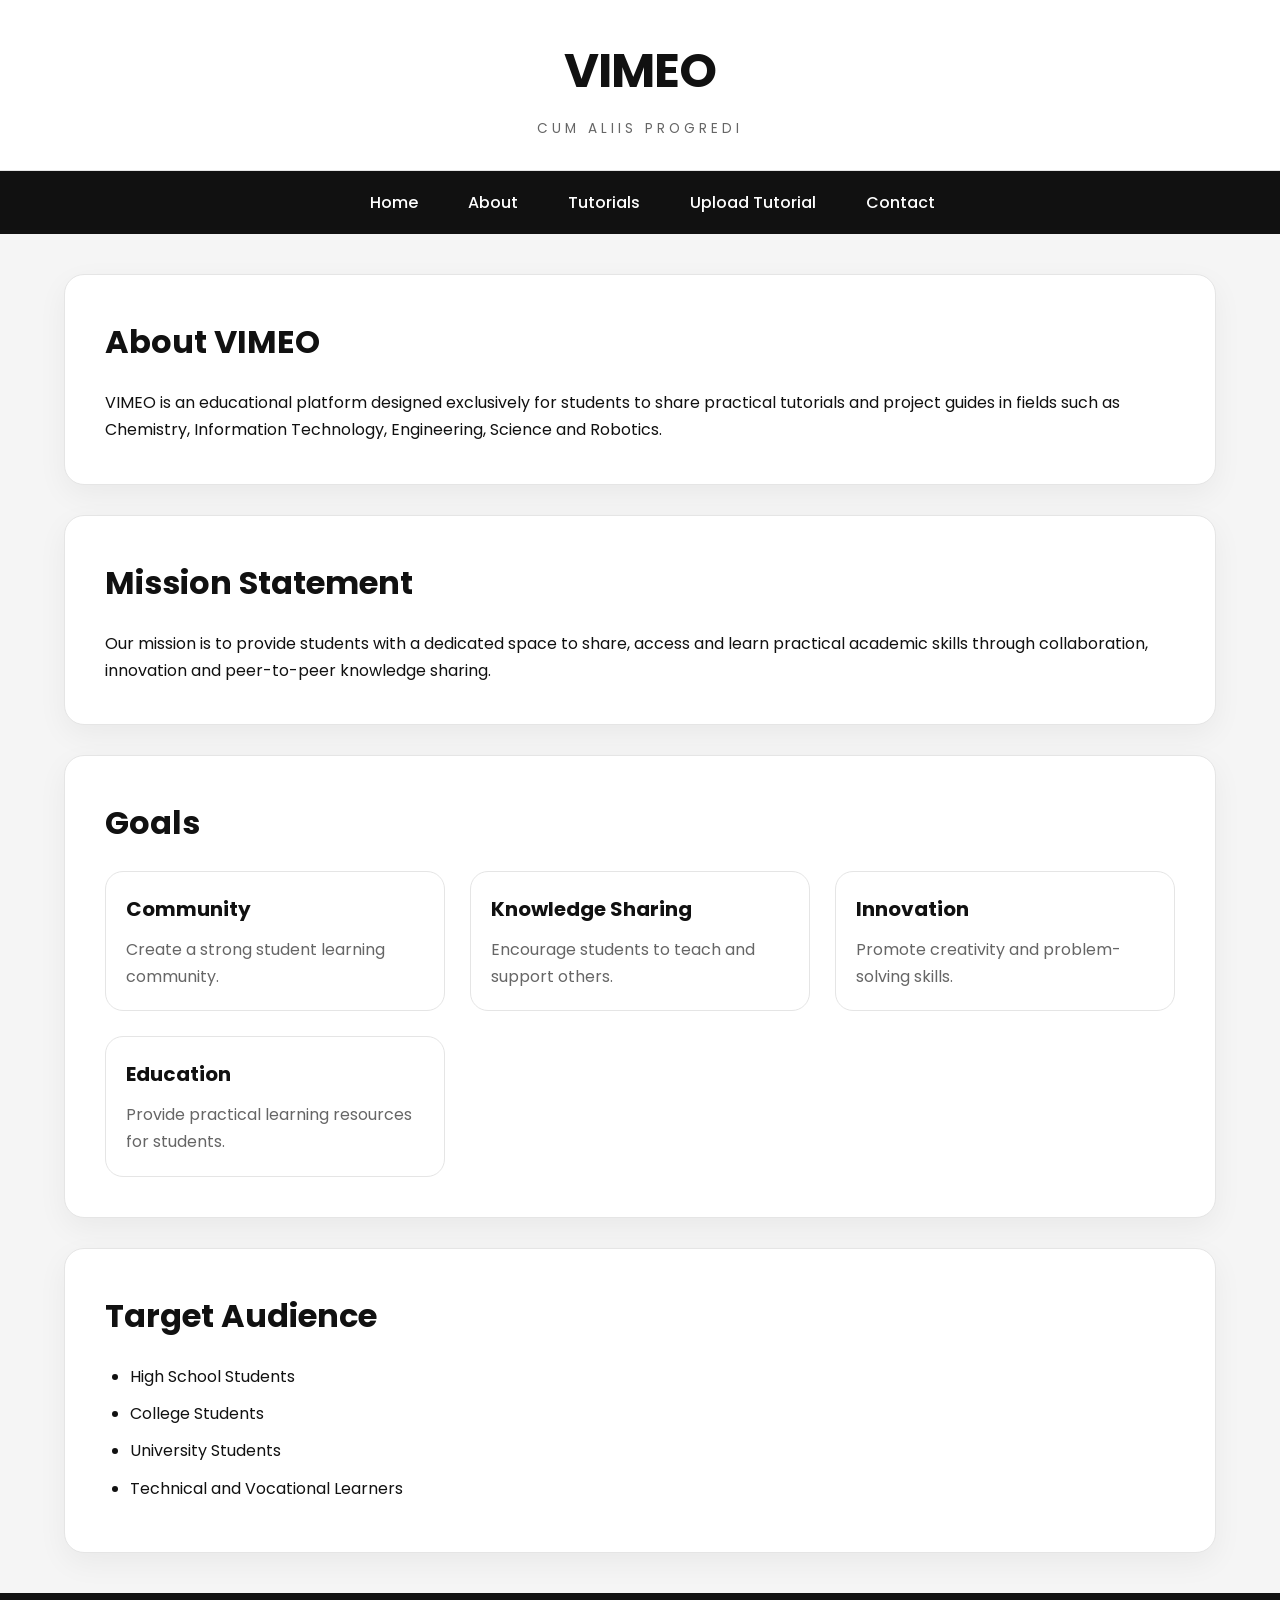
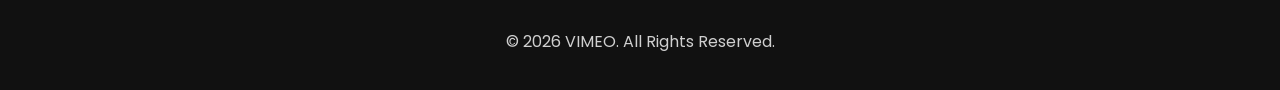
<file: about.html>
<!DOCTYPE html>
<html lang="en">
<head>
    <meta charset="UTF-8">
    <meta name="viewport" content="width=device-width, initial-scale=1.0">
    <title>About | VIMEO</title>
    <link rel="stylesheet" href="css/style.css">
    <link rel="preconnect" href="https://fonts.googleapis.com">
    <link rel="preconnect" href="https://fonts.gstatic.com" crossorigin>
    <link href="https://fonts.googleapis.com/css2?family=Poppins:wght@300;400;500;600;700&display=swap" rel="stylesheet">
</head>
<body>
<header>
    <h1>VIMEO</h1>
    <p>Cum aliis progredi</p>
</header>
<nav>
    <ul>
        <li><a href="index.html">Home</a></li>
        <li><a href="about.html">About</a></li>
        <li><a href="tutorials.html">Tutorials</a></li>
        <li><a href="upload.html">Upload Tutorial</a></li>
        <li><a href="contact.html">Contact</a></li>
    </ul>
</nav>
<main>
    <section>
        <h2>About VIMEO</h2>
        <p>
            VIMEO is an educational platform designed
            exclusively for students to share practical tutorials and
            project guides in fields such as Chemistry, Information
            Technology, Engineering, Science and Robotics.
        </p>
    </section>
    <section>
        <h2>Mission Statement</h2>
        <p>
            Our mission is to provide students with a dedicated space
            to share, access and learn practical academic skills
            through collaboration, innovation and peer-to-peer
            knowledge sharing.
        </p>
    </section>
    <section>
        <h2>Goals</h2>
        <div class="categories">
            <div class="card">
                <h3>Community</h3>
                <p>Create a strong student learning community.</p>
            </div>
            <div class="card">
                <h3>Knowledge Sharing</h3>
                <p>Encourage students to teach and support others.</p>
            </div>
            <div class="card">
                <h3>Innovation</h3>
                <p>Promote creativity and problem-solving skills.</p>
            </div>
            <div class="card">
                <h3>Education</h3>
                <p>Provide practical learning resources for students.</p>
            </div>
        </div>
    </section>
    <section>
        <h2>Target Audience</h2>
        <ul>
            <li>High School Students</li>
            <li>College Students</li>
            <li>University Students</li>
            <li>Technical and Vocational Learners</li>
        </ul>
    </section>
</main>
<footer>
    <p>&copy; 2026 VIMEO. All Rights Reserved.</p>
</footer>
</body>
</html>
</file>
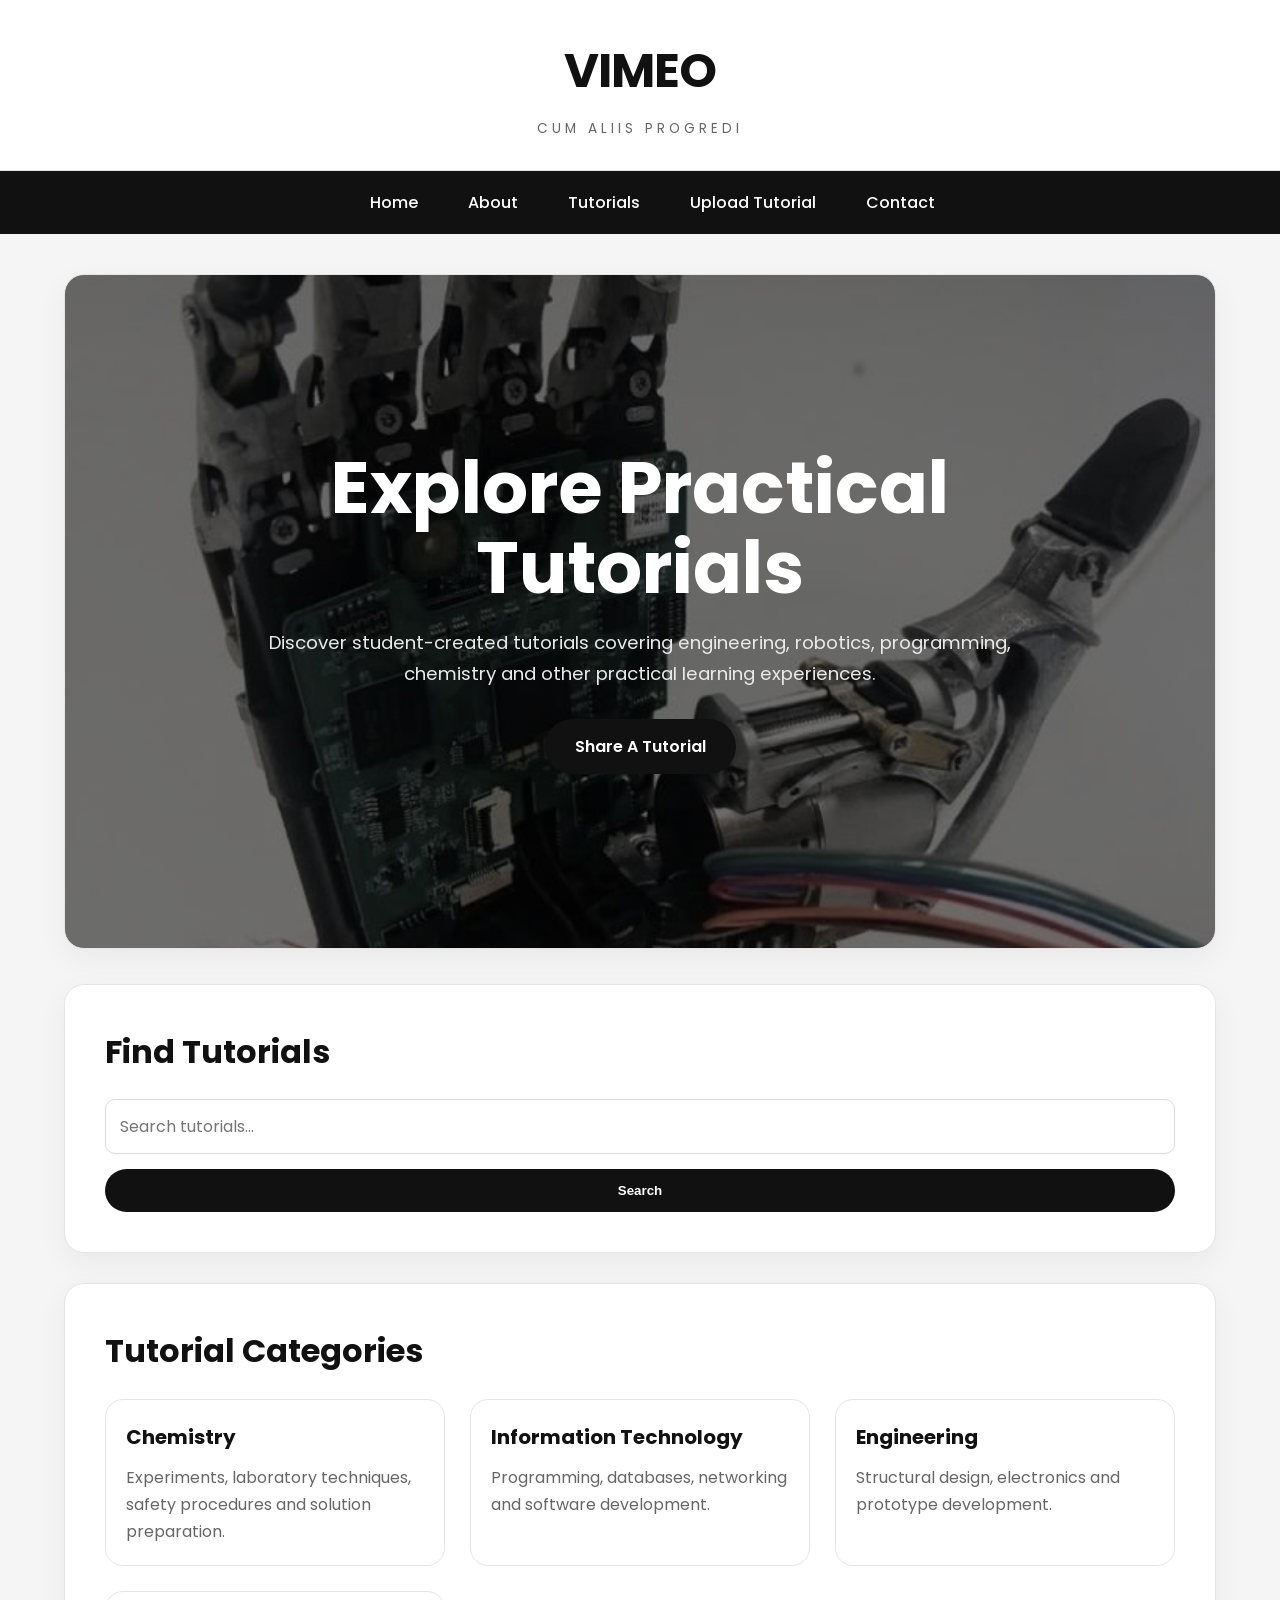
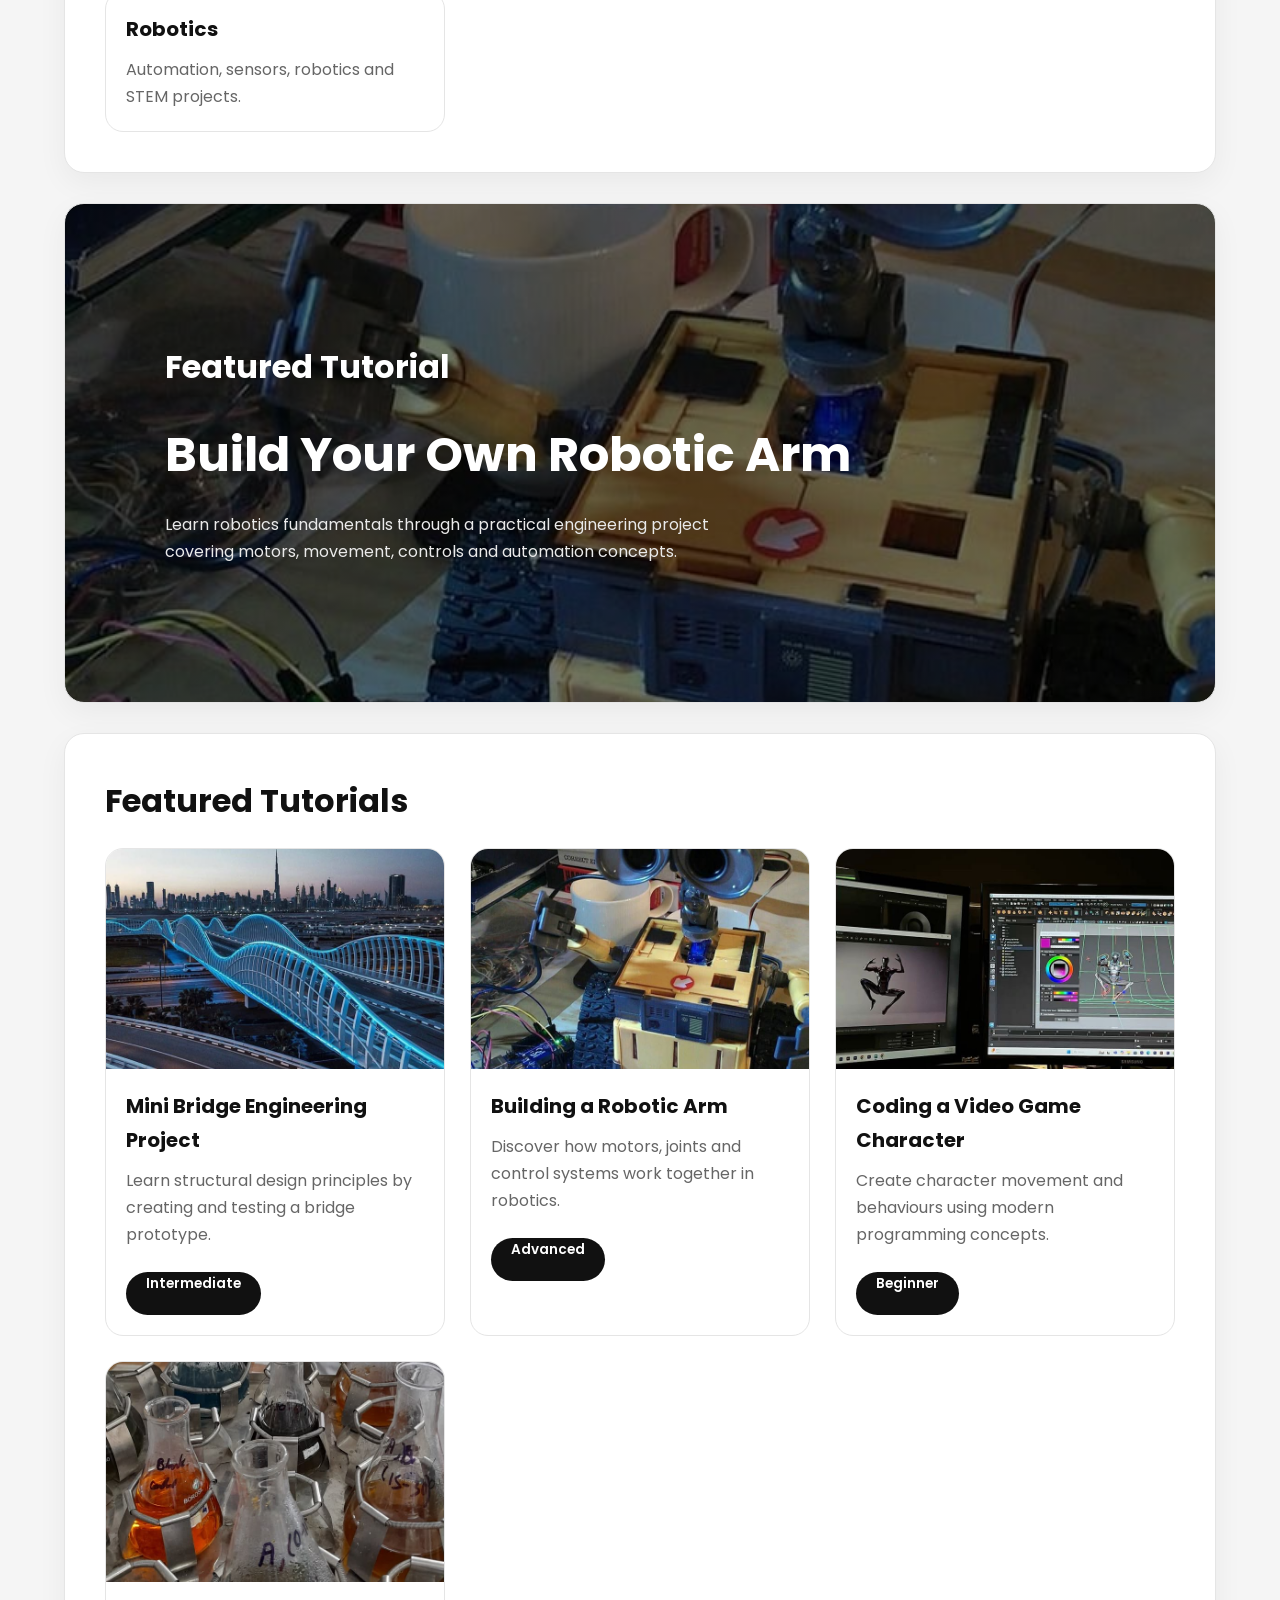
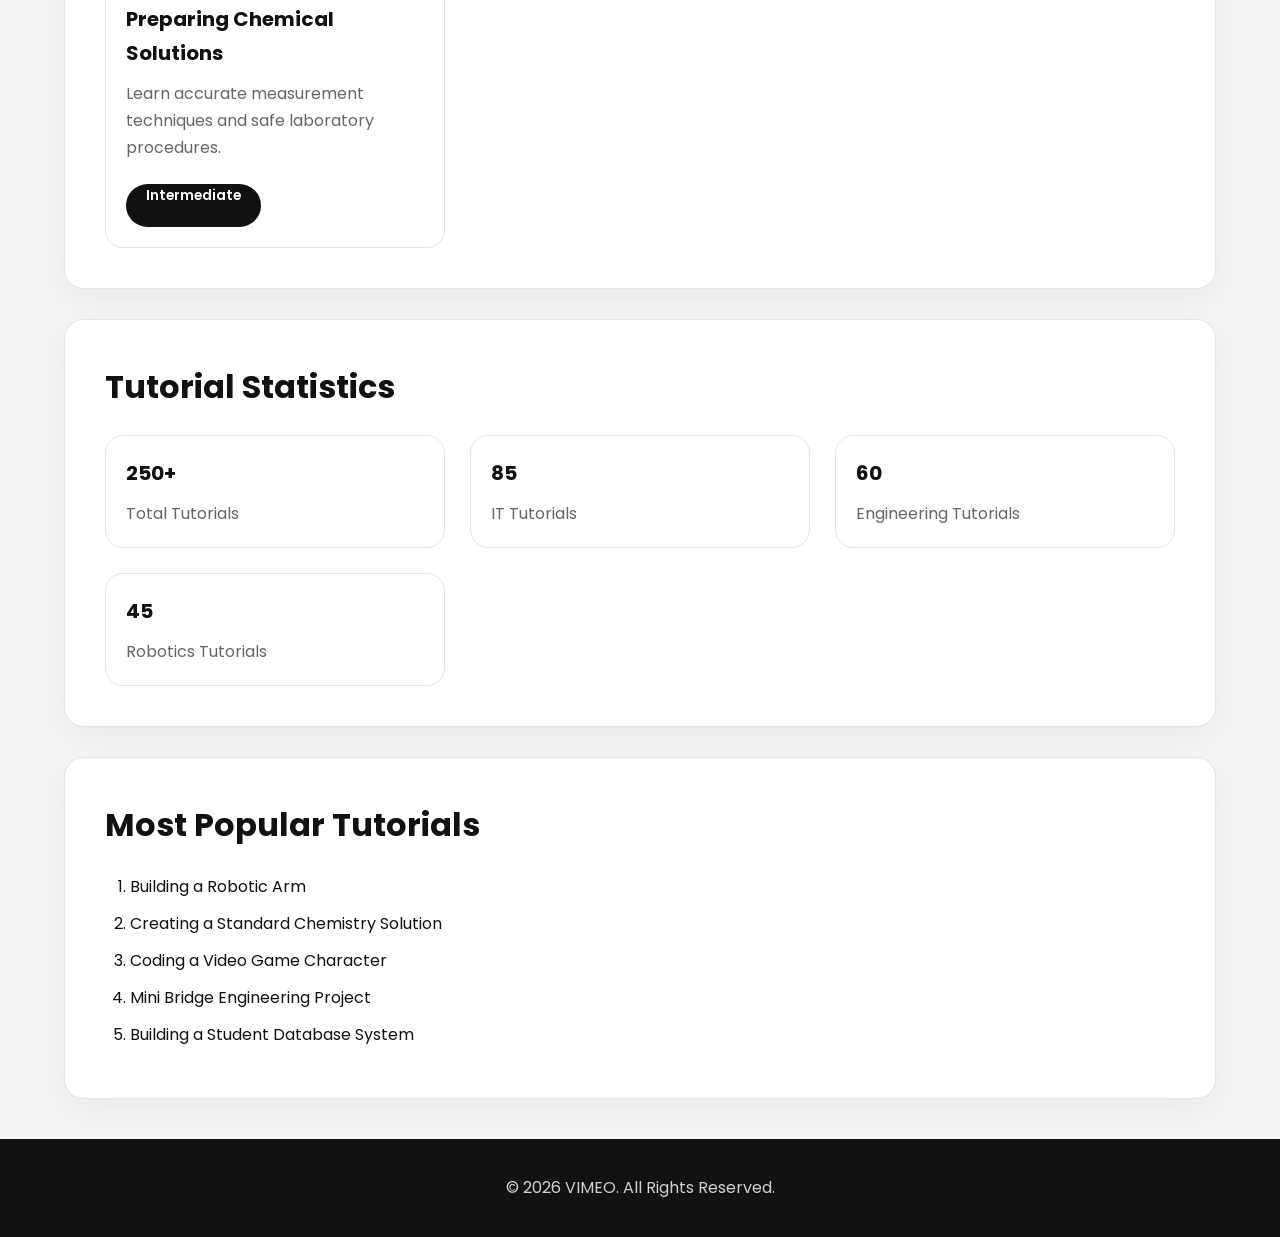
<file: tutorials.html>
<!DOCTYPE html>
<html lang="en">
<head>
    <meta charset="UTF-8">
    <meta name="viewport" content="width=device-width, initial-scale=1.0">
    <title>VIMEO | Tutorials</title>
    <link rel="stylesheet" href="css/style.css">
    <link rel="preconnect" href="https://fonts.googleapis.com">
    <link rel="preconnect" href="https://fonts.gstatic.com" crossorigin>
    <link href="https://fonts.googleapis.com/css2?family=Poppins:wght@300;400;500;600;700&display=swap" rel="stylesheet">
</head>
<body>
<header>
    <h1>VIMEO</h1>
    <p>cum aliis progredi</p>
</header>
<nav>
    <ul>
        <li><a href="index.html">Home</a></li>
        <li><a href="about.html">About</a></li>
        <li><a href="tutorials.html">Tutorials</a></li>
        <li><a href="upload.html">Upload Tutorial</a></li>
        <li><a href="contact.html">Contact</a></li>
    </ul>
</nav>
<main>
    <section class="hero">
        <div class="hero-content">
            <h2>Explore Practical Tutorials</h2>
            <p>
                Discover student-created tutorials covering
                engineering, robotics, programming, chemistry
                and other practical learning experiences.
            </p>
            <a href="upload.html" class="button">
                Share A Tutorial
            </a>
        </div>
    </section>
    <section>
        <h2>Find Tutorials</h2>
        <form>
            <input
                type="text"
                placeholder="Search tutorials...">
            <button type="submit">
                Search
            </button>
        </form>
    </section>
    <section>
        <h2>Tutorial Categories</h2>
        <div class="categories">
            <div class="card">
                <h3>Chemistry</h3>
                <p>
                    Experiments, laboratory techniques,
                    safety procedures and solution preparation.
                </p>
            </div>
            <div class="card">
                <h3>Information Technology</h3>
                <p>
                    Programming, databases,
                    networking and software development.
                </p>
            </div>
            <div class="card">
                <h3>Engineering</h3>
                <p>
                    Structural design, electronics
                    and prototype development.
                </p>
            </div>
            <div class="card">
                <h3>Robotics</h3>
                <p>
                    Automation, sensors,
                    robotics and STEM projects.
                </p>
            </div>
        </div>
    </section>
    <section class="featured-tutorial">
        <div class="featured-content">
            <h2>Featured Tutorial</h2>
            <h3>Build Your Own Robotic Arm</h3>
            <p>
                Learn robotics fundamentals through a practical
                engineering project covering motors, movement,
                controls and automation concepts.
            </p>
        </div>
    </section>
    <section>
        <h2>Featured Tutorials</h2>
        <div class="categories">
            <div class="card">
                <img src="images/bridge.jpg"
                     alt="Bridge Project">
                <h3>Mini Bridge Engineering Project</h3>
                <p>
                    Learn structural design principles by creating
                    and testing a bridge prototype.
                </p>
                <p class="difficulty">Intermediate</p>
            </div>
            <div class="card">
                <img src="images/robotic-arm.jpg"
                     alt="Robotic Arm">
                <h3>Building a Robotic Arm</h3>
                <p>
                    Discover how motors, joints and control
                    systems work together in robotics.
                </p>
                <p class="difficulty">Advanced</p>
            </div>
            <div class="card">
                <img src="images/game-dev.jpg"
                     alt="Game Development">
                <h3>Coding a Video Game Character</h3>
                <p>
                    Create character movement and behaviours
                    using modern programming concepts.
                </p>
                <p class="difficulty">Beginner</p>
            </div>
            <div class="card">
                <img src="images/chemistry-lab.jpg"
                     alt="Chemistry Lab">
                <h3>Preparing Chemical Solutions</h3>
                <p>
                    Learn accurate measurement techniques
                    and safe laboratory procedures.
                </p>
                <p class="difficulty">Intermediate</p>
            </div>
        </div>
    </section>
    <section>
        <h2>Tutorial Statistics</h2>
        <div class="categories">
            <div class="card">
                <h3>250+</h3>
                <p>Total Tutorials</p>
            </div>
            <div class="card">
                <h3>85</h3>
                <p>IT Tutorials</p>
            </div>
            <div class="card">
                <h3>60</h3>
                <p>Engineering Tutorials</p>
            </div>
            <div class="card">
                <h3>45</h3>
                <p>Robotics Tutorials</p>
            </div>
        </div>
    </section>
    <section>
        <h2>Most Popular Tutorials</h2>
        <ol>
            <li>Building a Robotic Arm</li>
            <li>Creating a Standard Chemistry Solution</li>
            <li>Coding a Video Game Character</li>
            <li>Mini Bridge Engineering Project</li>
            <li>Building a Student Database System</li>
        </ol>
    </section>
</main>
<footer>
    <p>&copy; 2026 VIMEO. All Rights Reserved.</p>
</footer>
</body>
</html>
</file>
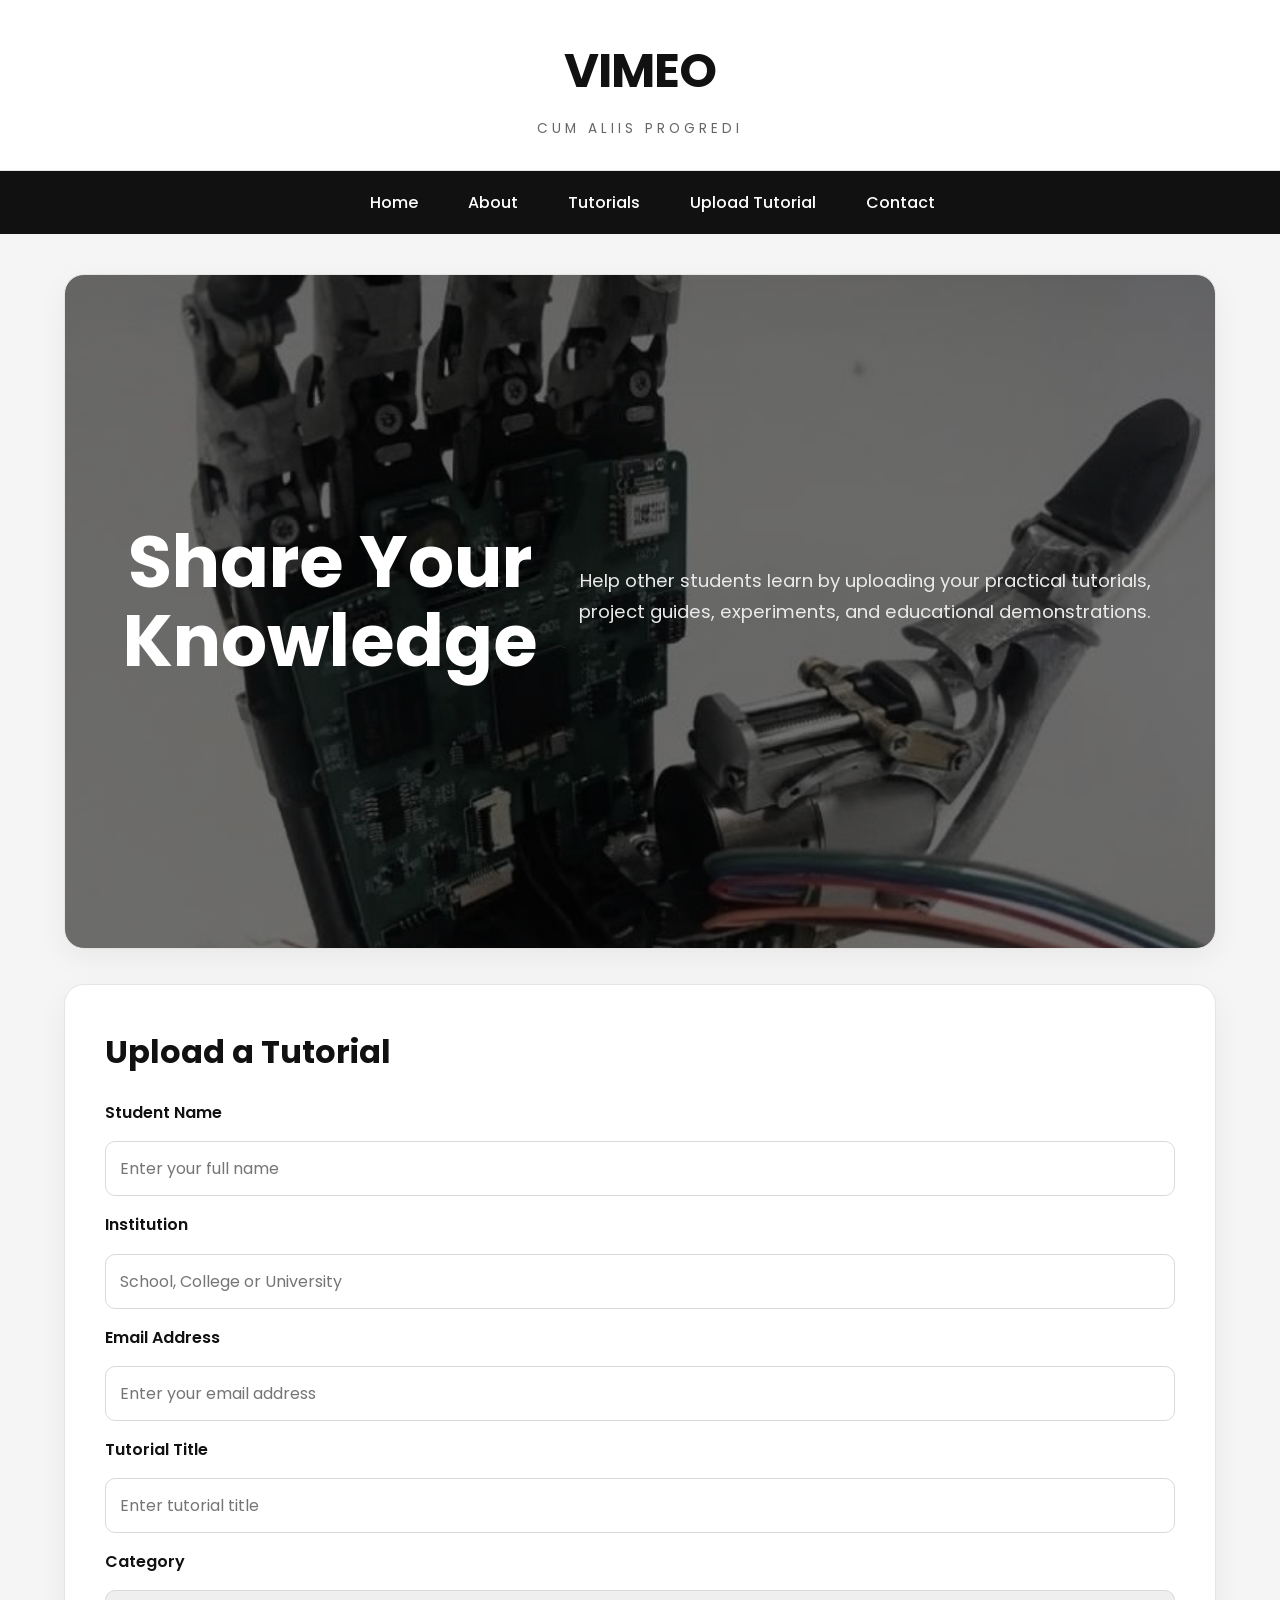
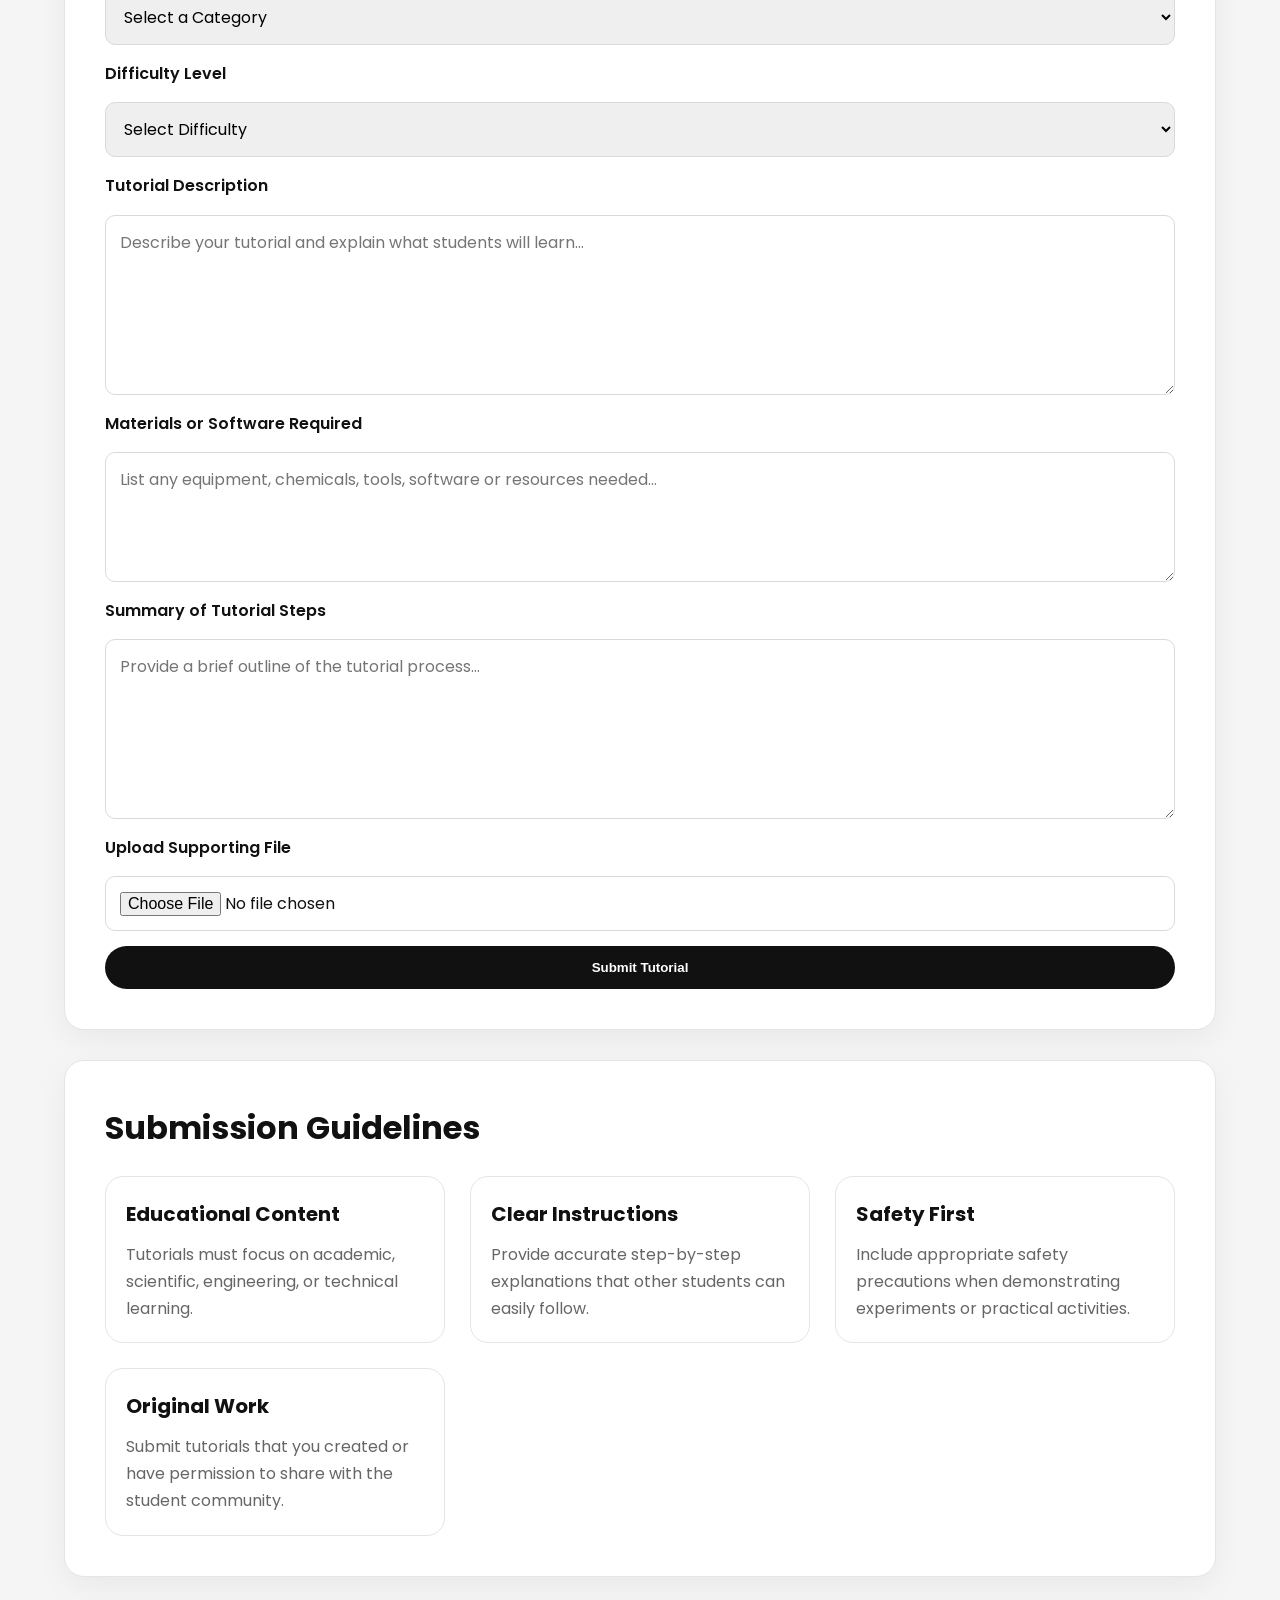
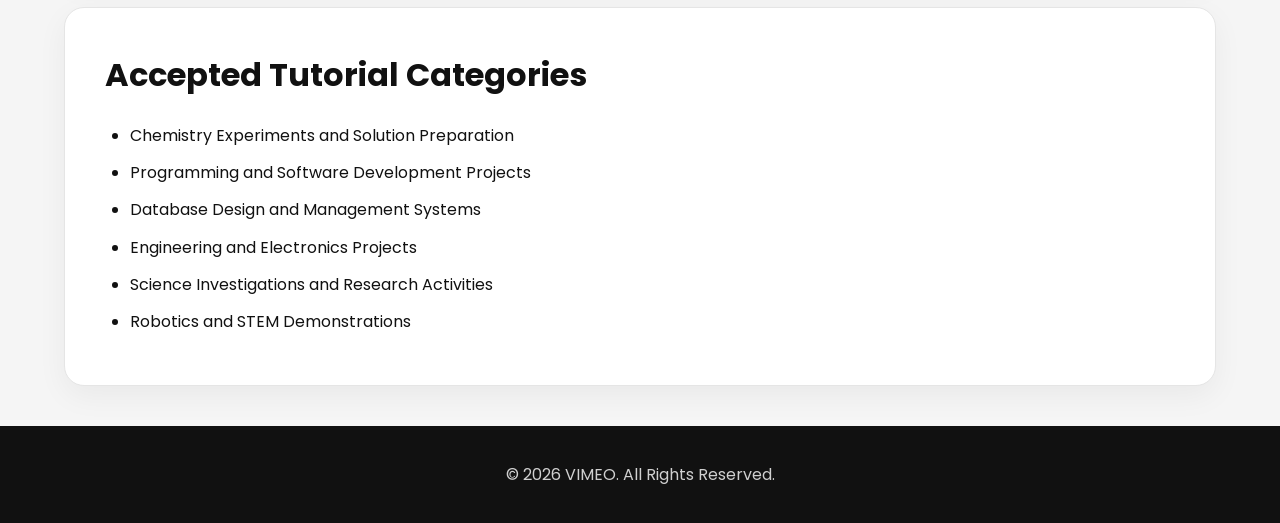
<file: upload.html>
<!DOCTYPE html>
<html lang="en">
<head>
    <meta charset="UTF-8">
    <meta name="viewport" content="width=device-width, initial-scale=1.0">
    <title>Upload Tutorial | VIMEO</title>
    <link rel="stylesheet" href="css/style.css">
    <link rel="preconnect" href="https://fonts.googleapis.com">
    <link rel="preconnect" href="https://fonts.gstatic.com" crossorigin>
    <link href="https://fonts.googleapis.com/css2?family=Poppins:wght@300;400;500;600;700&display=swap" rel="stylesheet">
</head>
<body>
<header>
    <h1>VIMEO</h1>
    <p>Cum aliis progredi</p>
</header>
<nav>
    <ul>
        <li><a href="index.html">Home</a></li>
        <li><a href="about.html">About</a></li>
        <li><a href="tutorials.html">Tutorials</a></li>
        <li><a href="upload.html">Upload Tutorial</a></li>
        <li><a href="contact.html">Contact</a></li>
    </ul>
</nav>
<main>
    <section class="hero">
        <h2>Share Your Knowledge</h2>
        <p>
            Help other students learn by uploading your practical tutorials,
            project guides, experiments, and educational demonstrations.
        </p>
    </section>
    <section>
        <h2>Upload a Tutorial</h2>
        <form action="#" method="post">
            <label for="studentName">Student Name</label>
            <input
                type="text"
                id="studentName"
                name="studentName"
                placeholder="Enter your full name"
                required>
            <label for="institution">Institution</label>
            <input
                type="text"
                id="institution"
                name="institution"
                placeholder="School, College or University"
                required>
            <label for="email">Email Address</label>
            <input
                type="email"
                id="email"
                name="email"
                placeholder="Enter your email address"
                required>
            <label for="title">Tutorial Title</label>
            <input
                type="text"
                id="title"
                name="title"
                placeholder="Enter tutorial title"
                required>
            <label for="category">Category</label>
            <select id="category" name="category" required>
                <option value="">Select a Category</option>
                <option>Chemistry</option>
                <option>Information Technology</option>
                <option>Engineering</option>
                <option>Science</option>
                <option>Robotics</option>
            </select>
            <label for="difficulty">Difficulty Level</label>
            <select id="difficulty" name="difficulty" required>
                <option value="">Select Difficulty</option>
                <option>Beginner</option>
                <option>Intermediate</option>
                <option>Advanced</option>
            </select>
            <label for="description">Tutorial Description</label>
            <textarea
                id="description"
                name="description"
                rows="6"
                placeholder="Describe your tutorial and explain what students will learn..."
                required></textarea>
            <label for="materials">Materials or Software Required</label>
            <textarea
                id="materials"
                name="materials"
                rows="4"
                placeholder="List any equipment, chemicals, tools, software or resources needed..."></textarea>
            <label for="steps">Summary of Tutorial Steps</label>
            <textarea
                id="steps"
                name="steps"
                rows="6"
                placeholder="Provide a brief outline of the tutorial process..."
                required></textarea>
            <label for="fileUpload">Upload Supporting File</label>
            <input
                type="file"
                id="fileUpload"
                name="fileUpload">
            <button type="submit">Submit Tutorial</button>
        </form>
    </section>
    <section>
        <h2>Submission Guidelines</h2>
        <div class="categories">
            <div class="card">
                <h3>Educational Content</h3>
                <p>
                    Tutorials must focus on academic, scientific,
                    engineering, or technical learning.
                </p>
            </div>
            <div class="card">
                <h3>Clear Instructions</h3>
                <p>
                    Provide accurate step-by-step explanations that
                    other students can easily follow.
                </p>
            </div>
            <div class="card">
                <h3>Safety First</h3>
                <p>
                    Include appropriate safety precautions when
                    demonstrating experiments or practical activities.
                </p>
            </div>
            <div class="card">
                <h3>Original Work</h3>
                <p>
                    Submit tutorials that you created or have permission
                    to share with the student community.
                </p>
            </div>
        </div>
    </section>
    <section>
        <h2>Accepted Tutorial Categories</h2>
        <ul>
            <li>Chemistry Experiments and Solution Preparation</li>
            <li>Programming and Software Development Projects</li>
            <li>Database Design and Management Systems</li>
            <li>Engineering and Electronics Projects</li>
            <li>Science Investigations and Research Activities</li>
            <li>Robotics and STEM Demonstrations</li>
        </ul>
    </section>
</main>
<footer>
    <p>&copy; 2026 VIMEO. All Rights Reserved.</p>
</footer>
</body>
</html>
</file>
<file: css/style.css>
/* ==========================
   VIMEO - MODERN STYLESHEET
   ========================== */
/* RESET */
*{
    margin:0;
    padding:0;
    box-sizing:border-box;
}
/* BODY */
body{
    font-family:'Poppins',sans-serif;
    background:#F5F5F5;
    color:#111111;
    line-height:1.7;
}
/* MAIN CONTAINER */
main{
    width:90%;
    max-width:1200px;
    margin:40px auto;
}
/* HEADER */
header{
    background:#FFFFFF;
    text-align:center;
    padding:30px 20px;
    border-bottom:1px solid #E5E5E5;
}
header h1{
    font-size:3rem;
    font-weight:700;
    letter-spacing:-1px;
    color:#111111;
}
header p{
    color:#666666;
    text-transform:uppercase;
    letter-spacing:4px;
    font-size:0.85rem;
    margin-top:5px;
}
/* NAVIGATION */
nav{
    background:#111111;
    position:sticky;
    top:0;
    z-index:1000;
}
nav ul{
    list-style:none;
    display:flex;
    justify-content:center;
    flex-wrap:wrap;
}
nav li{
    margin:0;
}
nav a{
    display:block;
    color:white;
    text-decoration:none;
    padding:18px 25px;
    font-weight:500;
    transition:0.3s;
}
nav a:hover{
    background:#222222;
}
/* HERO SECTION */
.hero{
    min-height:75vh;
    display:flex;
    justify-content:center;
    align-items:center;
    text-align:center;
    background:
    linear-gradient(
    rgba(0,0,0,0.55),
    rgba(0,0,0,0.55)
    ),
    url("../images/image1.jpg");
    background-size:cover;
    background-position:center;
    border-radius:20px;
    color:white;
    margin-bottom:35px;
}
.hero-content{
    max-width:850px;
    padding:40px;
}
.hero h2{
    font-size:4.5rem;
    line-height:1.1;
    margin-bottom:20px;
    color:white;
}
.hero p{
    color:#EAEAEA;
    font-size:1.15rem;
    margin-bottom:30px;
}
/* BUTTONS */
.button,
button{
    display:inline-block;
    background:#111111;
    color:white;
    text-decoration:none;
    padding:14px 30px;
    border-radius:999px;
    border:none;
    font-weight:600;
    cursor:pointer;
    transition:0.3s;
}
.button:hover,
button:hover{
    background:#2D2D2D;
    transform:translateY(-2px);
}
/* GENERAL SECTIONS */
section{
    background:white;
    padding:40px;
    border-radius:20px;
    border:1px solid #E5E5E5;
    margin-bottom:30px;
    box-shadow:0 10px 30px rgba(0,0,0,0.05);
}
section h2{
    font-size:2rem;
    margin-bottom:20px;
}
/* CATEGORY GRID */
.categories{
    display:grid;
    grid-template-columns:repeat(auto-fit,minmax(250px,1fr));
    gap:25px;
}
/* CARDS */
.card{
    background:white;
    border:1px solid #E5E5E5;
    border-radius:18px;
    overflow:hidden;
    transition:0.3s;
}
.card:hover{
    transform:translateY(-5px);
    box-shadow:0 15px 35px rgba(0,0,0,0.08);
}
.card img{
    width:100%;
    height:220px;
    object-fit:cover;
    transition:0.4s;
}
.card:hover img{
    transform:scale(1.05);
}
.card h3{
    padding:20px 20px 10px;
    font-size:1.25rem;
}
.card p{
    padding:0 20px 20px;
    color:#666666;
}
/* DIFFICULTY BADGES */
.difficulty{
    display:inline-block;
    margin:0 20px 20px;
    padding:8px 15px;
    background:#111111;
    color:white !important;
    border-radius:999px;
    font-size:0.85rem;
    font-weight:600;
}
/* FEATURED TUTORIAL */
.featured-tutorial{
    height:500px;
    background:
    linear-gradient(
    rgba(0,0,0,0.55),
    rgba(0,0,0,0.55)
    ),
    url("../images/robotic-arm.jpg");
    background-size:cover;
    background-position:center;
    display:flex;
    align-items:center;
    border-radius:20px;
}
.featured-content{
    padding:60px;
    color:white;
}
.featured-content h2{
    color:white;
}
.featured-content h3{
    font-size:3rem;
    margin:15px 0;
}
.featured-content p{
    color:#EAEAEA;
    max-width:600px;
}
/* GALLERY */
.gallery{
    display:grid;
    grid-template-columns:repeat(auto-fit,minmax(250px,1fr));
    gap:20px;
}
.gallery img{
    width:100%;
    height:250px;
    object-fit:cover;
    border-radius:15px;
    transition:0.3s;
}
.gallery img:hover{
    transform:scale(1.03);
}
/* FORMS */
form{
    display:flex;
    flex-direction:column;
    gap:15px;
}
label{
    font-weight:600;
}
input,
textarea,
select{
    padding:14px;
    border:1px solid #DADADA;
    border-radius:10px;
    font-family:'Poppins',sans-serif;
    font-size:1rem;
}
input:focus,
textarea:focus,
select:focus{
    outline:none;
    border-color:#111111;
}
/* ARTICLES */
article{
    border:1px solid #E5E5E5;
    border-radius:16px;
    padding:25px;
    margin-top:15px;
}
/* TABLES */
table{
    width:100%;
    border-collapse:collapse;
}
th,
td{
    padding:15px;
    border:1px solid #E5E5E5;
}
th{
    background:#111111;
    color:white;
}
/* LISTS */
ul,
ol{
    margin-left:25px;
}
li{
    margin-bottom:10px;
}
/* IMAGES */
img{
    max-width:100%;
    display:block;
}
/* FOOTER */
footer{
    background:#111111;
    color:white;
    text-align:center;
    padding:35px 20px;
    margin-top:40px;
}
footer p{
    color:#D0D0D0;
}
/* RESPONSIVE */
@media(max-width:768px){
    header h1{
        font-size:2.2rem;
    }
    .hero h2{
        font-size:2.8rem;
    }
    .featured-content h3{
        font-size:2rem;
    }
    nav ul{
        flex-direction:column;
    }
    nav a{
        text-align:center;
        border-bottom:1px solid #222222;
    }
    section{
        padding:25px;
    }
    .featured-content{
        padding:30px;
    }

    /* extras.css - load AFTER style.css. Uses transitions/animations + new components */
:root{--accent:#2563eb;--ink:#1f2937;--line:#d1d5db;--bad:#b91c1c;--good:#15803d}
html{scroll-behavior:smooth}
:focus-visible{outline:3px solid var(--accent);outline-offset:2px}
.skip-link{position:absolute;left:-999px;top:0;background:#fff;color:#000;padding:.5rem 1rem;z-index:100}
.skip-link:focus{left:0}
/* animations */
@keyframes fadeDown{from{opacity:0;transform:translateY(-12px)}to{opacity:1;transform:none}}
header{animation:fadeDown .7s ease-out both}
.reveal{opacity:0;transform:translateY(24px);transition:opacity .6s ease,transform .6s ease}
.reveal.visible{opacity:1;transform:none}
.card{transition:transform .25s ease,box-shadow .25s ease}
.card:hover{transform:translateY(-5px);box-shadow:0 10px 24px rgba(0,0,0,.15)}
.button,button{transition:background-color .2s ease,transform .15s ease}
.button:active,button:active{transform:scale(.97)}
/* search toolbar */
.toolbar{display:flex;flex-wrap:wrap;gap:.75rem;margin:1rem 0}
.toolbar input,.toolbar select{padding:.6rem;border:1px solid var(--line);border-radius:6px;font:inherit}
.toolbar input{flex:1 1 220px}
.meta{font-size:.85rem;opacity:.75}
.tag{display:inline-block;background:#e0e7ff;color:#1e3a8a;border-radius:99px;padding:.1rem .6rem;font-size:.75rem}
.empty{text-align:center;padding:2rem;opacity:.8}
#loadMore{display:block;margin:1.5rem auto}
/* gallery + lightbox */
.gallery{display:grid;grid-template-columns:repeat(auto-fit,minmax(220px,1fr));gap:1rem}
.gallery button{padding:0;border:0;background:none;cursor:zoom-in;overflow:hidden;border-radius:8px}
.gallery img{width:100%;height:200px;object-fit:cover;display:block;transition:transform .4s ease}
.gallery button:hover img{transform:scale(1.08)}
.lightbox{position:fixed;inset:0;background:rgba(0,0,0,.88);display:flex;align-items:center;justify-content:center;flex-direction:column;opacity:0;visibility:hidden;transition:opacity .3s ease,visibility .3s;z-index:1000}
.lightbox.open{opacity:1;visibility:visible}
.lightbox img{max-width:92vw;max-height:78vh;border-radius:6px;transform:scale(.92);transition:transform .3s ease}
.lightbox.open img{transform:scale(1)}
.lightbox p{color:#fff;margin:.75rem 0}
.lightbox button{position:absolute;background:rgba(255,255,255,.15);color:#fff;border:0;font-size:2rem;width:3rem;height:3rem;border-radius:50%;cursor:pointer}
.lb-close{top:1rem;right:1rem}.lb-prev{left:1rem}.lb-next{right:1rem}
/* map */
#map{height:380px;width:100%;border-radius:8px;border:1px solid var(--line)}
/* forms */
.form-wrap{max-width:640px;margin:0 auto}
.field{margin-bottom:1.1rem}
.field label{display:block;font-weight:600;margin-bottom:.3rem}
.field input,.field select,.field textarea{width:100%;padding:.65rem;border:1px solid var(--line);border-radius:6px;font:inherit;box-sizing:border-box}
.field.invalid input,.field.invalid select,.field.invalid textarea{border-color:var(--bad)}
.error{color:var(--bad);font-size:.85rem;min-height:1.1em;display:block;margin-top:.25rem}
.hint{font-size:.8rem;opacity:.7}
.check label{display:inline;font-weight:400}.check input{width:auto}
.hp{position:absolute;left:-9999px}
.status{padding:.8rem;border-radius:6px;margin-top:1rem;display:none}
.status.ok{display:block;background:#dcfce7;color:var(--good)}
.status.fail{display:block;background:#fee2e2;color:var(--bad)}
button[disabled]{opacity:.6;cursor:wait}
@media (prefers-reduced-motion:reduce){*{animation:none!important;transition:none!important;scroll-behavior:auto!important}.reveal{opacity:1;transform:none}}
}
</file>
